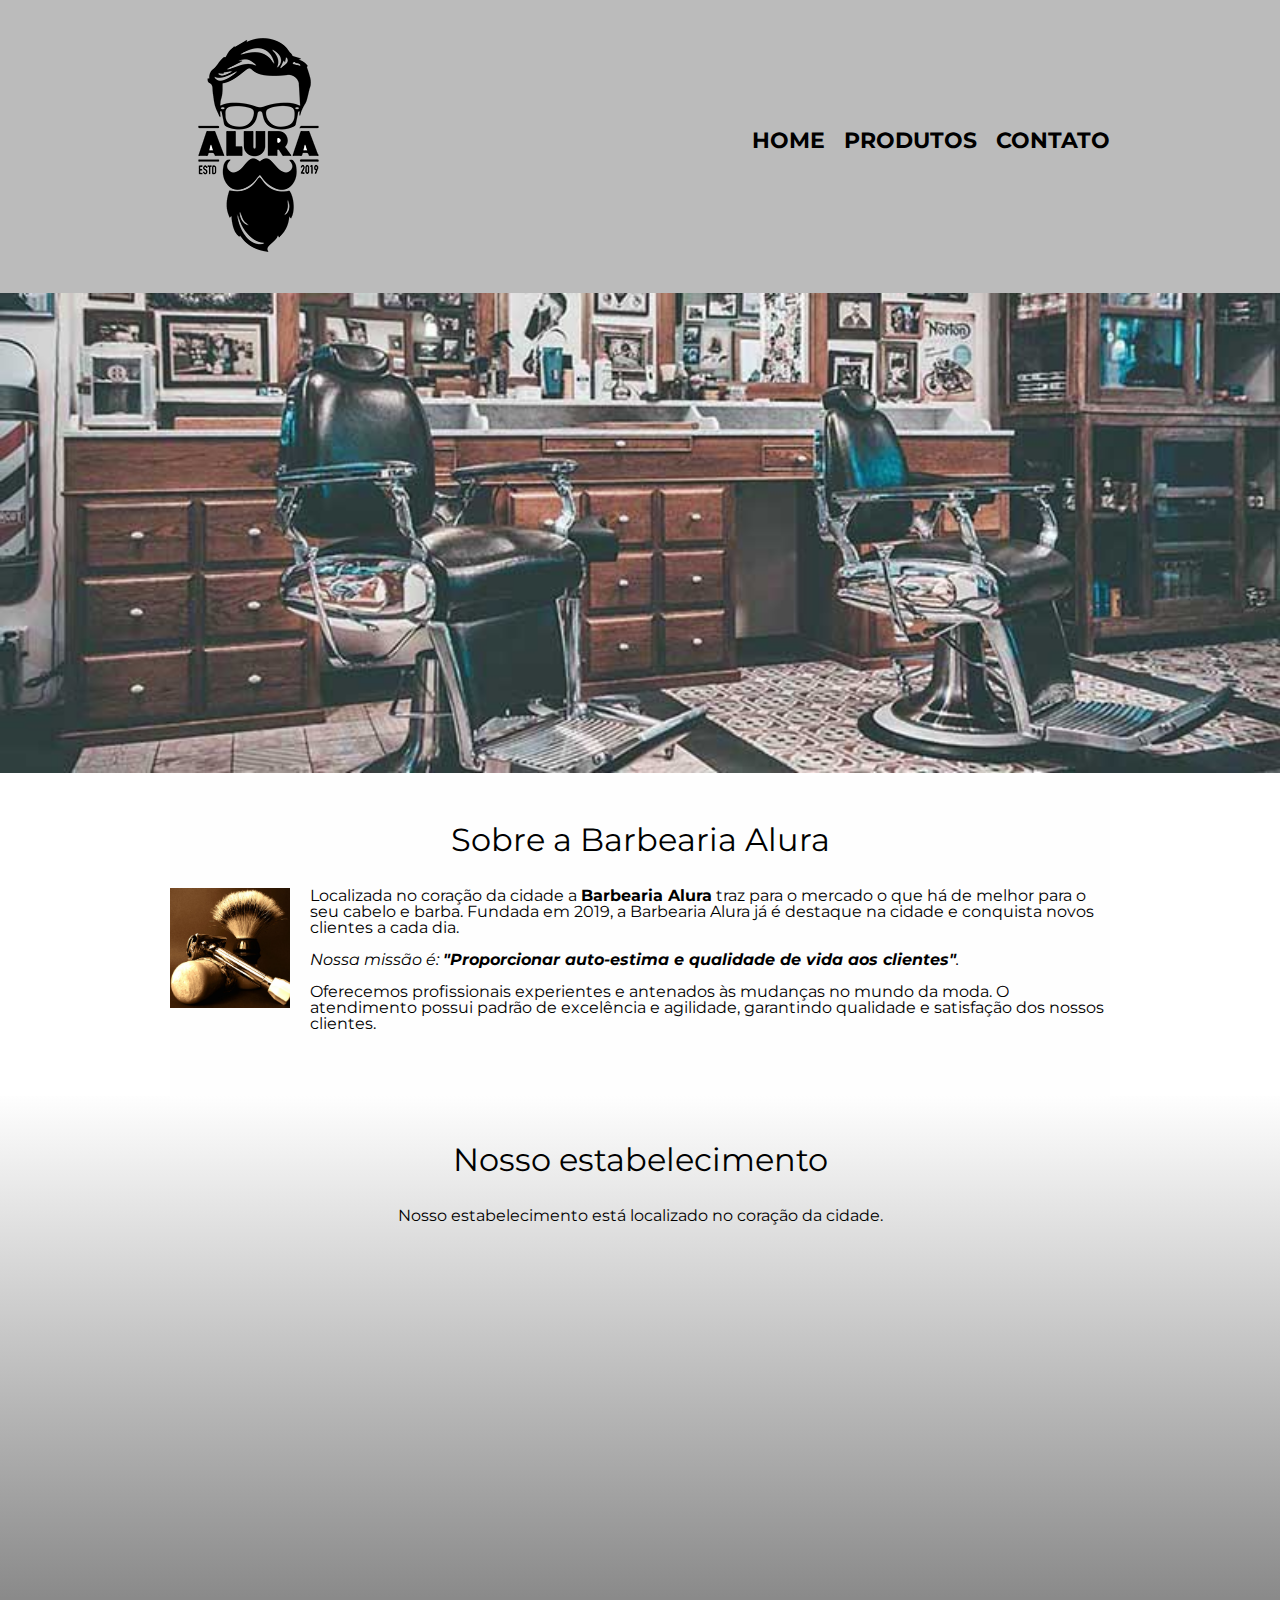
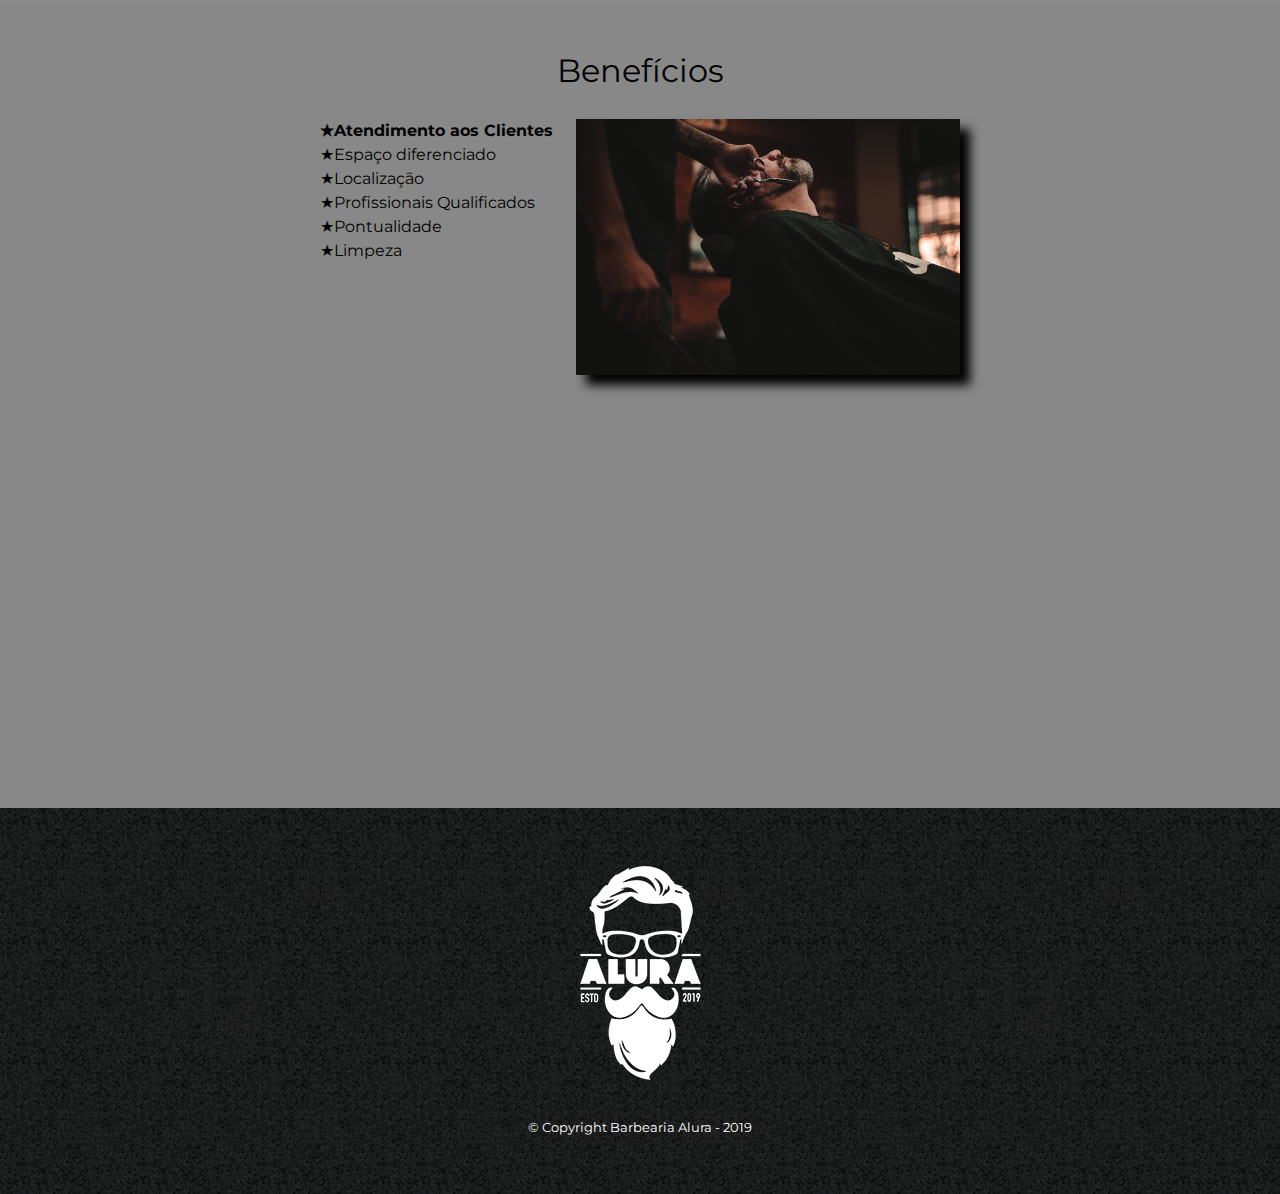
<file: index.html>
<!DOCTYPE html>
<html lang="pt-br">
    <head>
        <meta charset="UTF-8">
        <meta name="viewport" content="width=device-width">
        <title>Barbearia Alura</title>
        <link rel="stylesheet" href="reset.css">
        <link rel="stylesheet" href="style.css">
        <link href="https://fonts.googleapis.com/css2?family=Montserrat&display=swap" rel="stylesheet">
    </head>

    <body>
        <header>
            <div class="caixa">
                <h1 id="logo"><img src="logo.png"></h1>
                    <nav>
                        <ul>
                            <li><a href="index.html">Home</a></li>
                            <li><a href="produtos.html">Produtos</a></li>
                            <li><a href=contato.html>Contato</a></li>
                        </ul>
                    </nav>
            </div>
        </header>
        <img class="banner" src="banner.jpg">

        <main>
            <section class="principal">

                <h2 class="titulo-principal">Sobre a Barbearia Alura</h2>

                <img src="utensilios.jpg" class="utensilios" alt="Utensilios de barbeiro">

                <p>Localizada no coração da cidade a <strong>Barbearia Alura</strong> traz para o mercado o que há de melhor para o seu cabelo e barba.
                Fundada em 2019, a Barbearia Alura já é destaque na cidade e conquista novos clientes a cada dia.</p>
            
                <p id="missao"><em>Nossa missão é: <strong>"Proporcionar auto-estima e qualidade de vida aos clientes"</strong>.</em></p> 
            
                <p>Oferecemos profissionais experientes e antenados às mudanças no mundo da moda. 
                    O atendimento possui padrão de excelência e agilidade, garantindo qualidade e satisfação dos nossos clientes.</p> 
            </section>

            <section class="mapa">
                <h3 class="titulo-principal">Nosso estabelecimento</h3>
                <p>Nosso estabelecimento está localizado no coração da cidade.</p>
                <div class="mapa-conteudo">
                    <iframe src="https://www.google.com/maps/embed?pb=!1m14!1m8!1m3!1d31285.672939320088!2d-61.4359099!3d-11.4286462!3m2!1i1024!2i768!4f13.1!3m3!1m2!1s0x94ce5a2b2ed7f3a1%3A0xab35da2f5ca62674!2sCaelum%20-%20Escola%20de%20Tecnologia!5e0!3m2!1spt-BR!2sbr!4v1657555241587!5m2!1spt-BR!2sbr" 
                    width="100%" height="300" style="border:0;" allowfullscreen="" loading="lazy" referrerpolicy="no-referrer-when-downgrade"></iframe>
                </div>
            </section>

            <section class="beneficios">
                <h3 class="titulo-principal">Benefícios</h3>
                <div class="conteudo-beneficios">
                    <ul class="lista-beneficios">
                        <li class="itens">Atendimento aos Clientes</li>
                        <li class="itens">Espaço diferenciado</li>
                        <li class="itens">Localização</li>
                        <li class="itens">Profissionais Qualificados</li>
                        <li class="itens">Pontualidade</li>
                        <li class="itens">Limpeza</li>
                    </ul><img class="imagem-beneficios" src="beneficios.jpg">
                </div>
                <div class="video">
                    <iframe width="100%" height="315" src="https://www.youtube.com/embed/wcVVXUV0YUY" 
                    frameborder="0" allow="accelerometer; autoplay; encrypted-media; gyroscope; picture-in-picture" allowfullscreen></iframe>
                </div>    
            </section>
        </main>
        <footer>
            <img src="logo-branco.png">
            <p class="copyright">&copy; Copyright Barbearia Alura - 2019</p>
        </footer>
    </body>
    
</html>
</file>
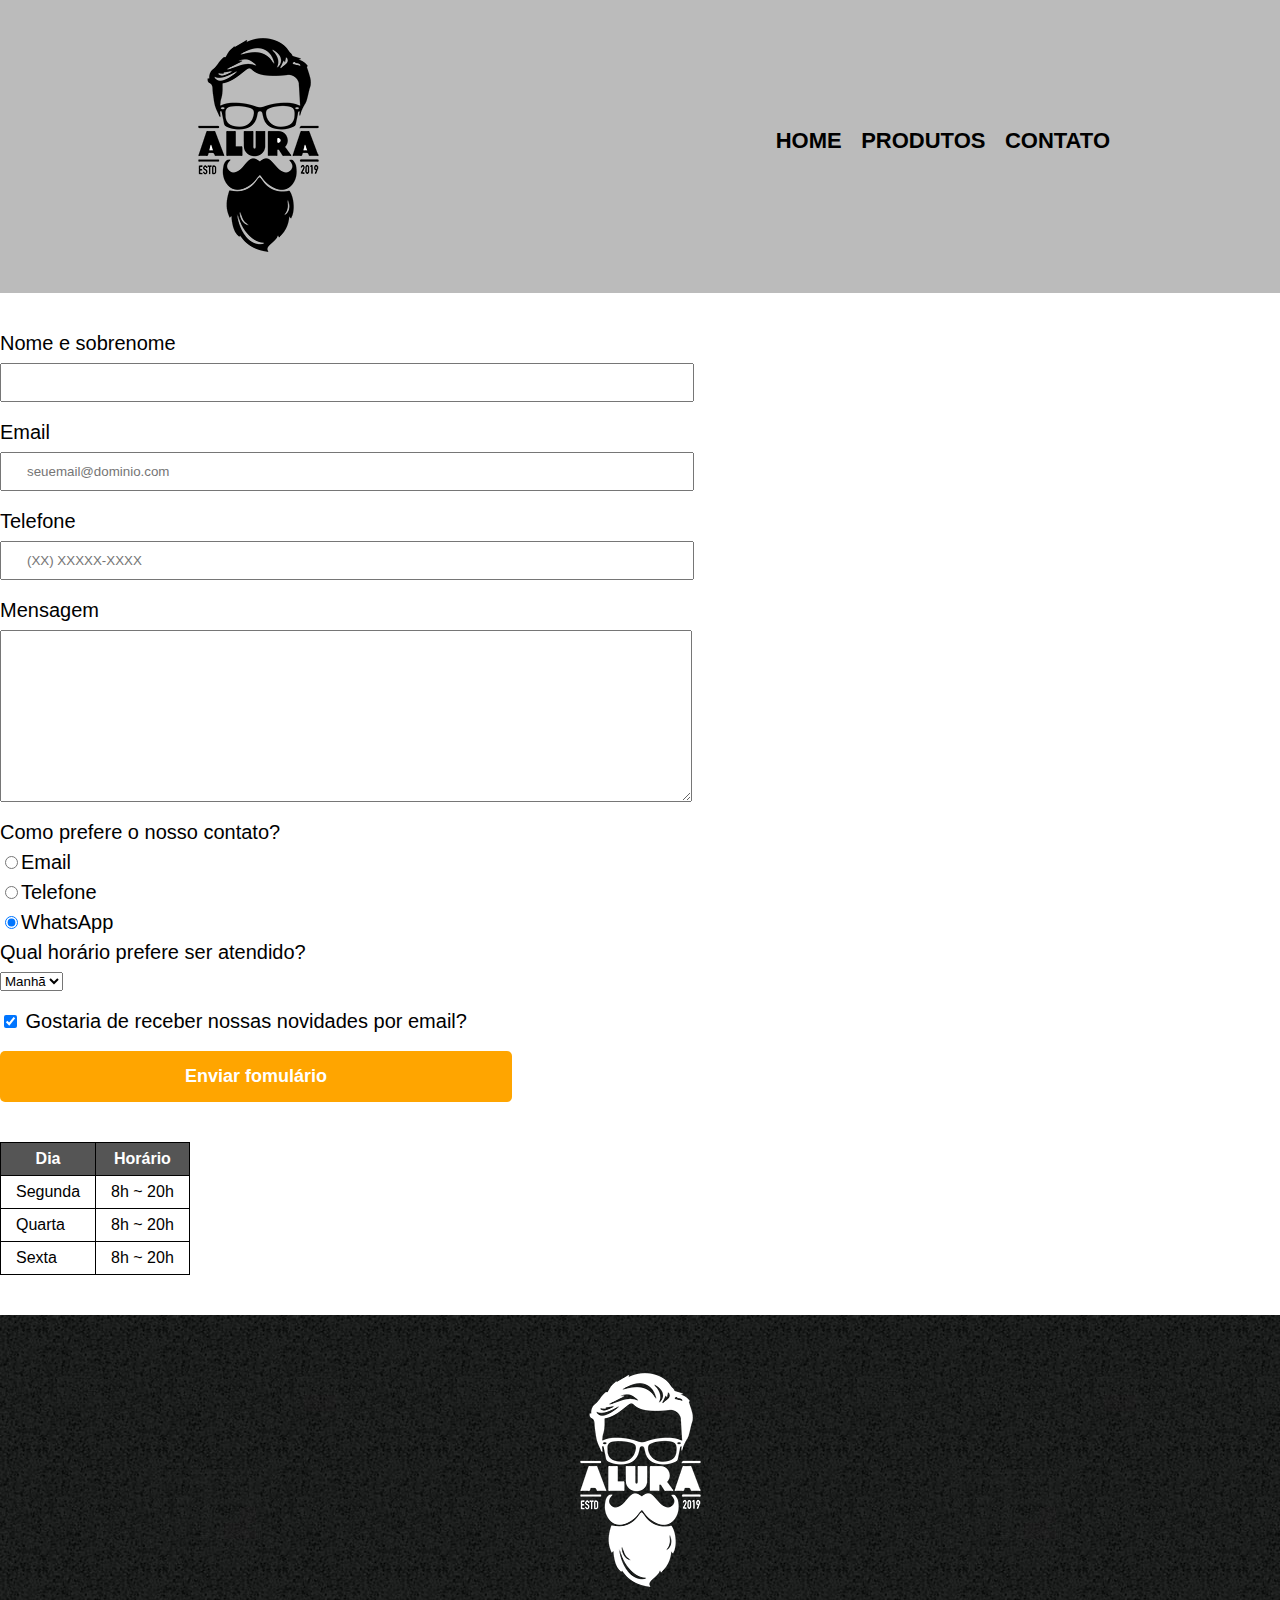
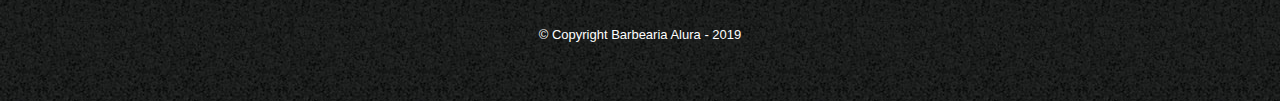
<file: contato.html>
<!DOCTYPE html>
<html>
    <head>
        <meta charset="UTF-8">
        <title>Contato - Barbearia Alura</title>
        <link rel="stylesheet" href="reset.css">
        <link rel="stylesheet" href="style.css">
    </head>
    <body>
        <header>
            <div class="caixa">
                <h1 id="logo"><img src="logo.png" alt="Logo da Barbearia Alura"></h1>
                    <nav>
                        <ul>
                            <li><a href="index.html">Home</a></li>
                            <li><a href="produtos.html">Produtos</a></li>
                            <li><a href=contato.html>Contato</a></li>
                        </ul>
                    </nav>
            </div>
        </header>
        <main>
            <form>
                <label for="nomesobrenome">Nome e sobrenome</label>
                <input type="text" id="nomesobrenome" class="input-padrao" required>

                <label for="email">Email</label>
                <input type="email" id="email" class="input-padrao" required placeholder="seuemail@dominio.com">

                <label for="telefone">Telefone</label>
                <input type="tel" id="telefone" class="input-padrao" required placeholder="(XX) XXXXX-XXXX">
                
                <label for="mensagem">Mensagem</label>
                <textarea cols="70" rows="10" id="mensagem" class="input-padrao" required></textarea>

                <fieldset>
                    <legend>Como prefere o nosso contato?</legend>
                    <label for="radio-email"><input type="radio" name="contato" value="email" id="radio-email">Email</label>
                    
                    
                    <label for="radio-telefone"><input type="radio" name="contato" value="telefone" id="radio-telefone">Telefone</label>
                    

                    <label for="radio-whatsapp"><input type="radio" name="contato" value="whatsapp" id="radio-whatsapp" checked>WhatsApp</label>
                    
                </fieldset>

              <fieldset>
                <legend>Qual horário prefere ser atendido?</legend>
                <select>
                    <option>Manhã</option>
                    <option>Tarde</option>
                    <option>Noite</option>
                </select>
            </fieldset>

              <label class="checkbox"><input type="checkbox" checked> Gostaria de receber nossas novidades por email?</label>

                <input type="submit" value="Enviar fomulário" class="enviar">
            </form>
            <table>
                <thead>
                    <tr>
                        <th>Dia</th>
                        <th>Horário</th>
                    </tr>
                </thead>
                <tbody>
                    <tr>
                        <td>Segunda</td>
                        <td>8h ~ 20h</td>
                        
                    </tr>
                    <tr>
                        <td>Quarta</td>
                        <td>8h ~ 20h</td>
                        
                    </tr>
                    <tr>
                        <td>Sexta</td>
                        <td>8h ~ 20h</td>
                    </tr>
                </tbody>
            </table>
        </main>
        <footer>
            <img src="logo-branco.png" alt="Logo da Barbearia Alura">
            <p class="copyright">&copy; Copyright Barbearia Alura - 2019</p>
        </footer>
    </body>
</html>
</file>
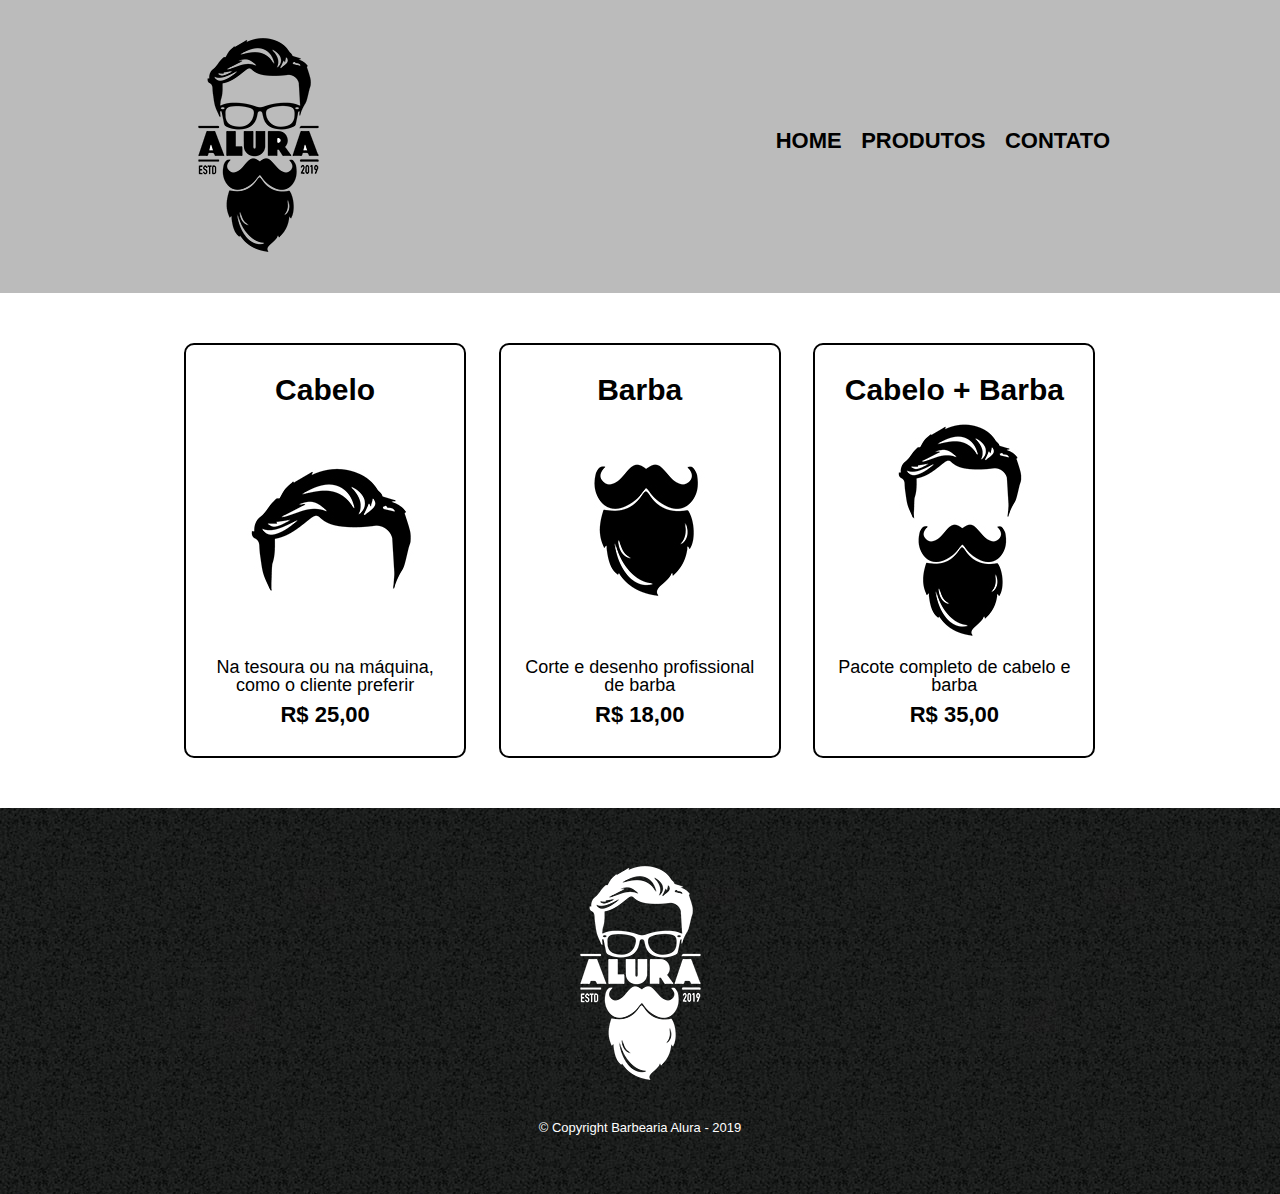
<file: produtos.html>
<!DOCTYPE html>
<html>
    <head>
        <meta charset="UTF-8">
        <meta name="viewport" content="width=device-width">
        <title>Produtos - Barbearia Alura</title>
        <link rel="stylesheet" href="reset.css">
        <link rel="stylesheet" href="style.css">
    </head>
    <body>
        <header>
            <div class="caixa">
                <h1 id="logo"><img src="logo.png"></h1>
                    <nav>
                        <ul>
                            <li><a href="index.html">Home</a></li>
                            <li><a href="produtos.html">Produtos</a></li>
                            <li><a href=contato.html>Contato</a></li>
                        </ul>
                    </nav>
            </div>
        </header>
        <main>
            <ul class="produtos">
                <li>
                    <a>
                        <h2>Cabelo</h2>
                        <img src="cabelo.jpg">
                        <p class="produto-descricao">Na tesoura ou na máquina, como o cliente preferir </p>
                        <p class="produto-preco">R$ 25,00</p>
                    </a>
                </li>
                <li>
                    <a>
                        <h2>Barba</h2>
                        <img src="barba.jpg">
                        <p class="produto-descricao">Corte e desenho profissional de barba</p>
                        <p class="produto-preco">R$ 18,00</p>
                    </a>
                </li>
                <li>
                    <a>
                        <h2>Cabelo + Barba</h2>
                        <img src="cabelo+barba.jpg">
                        <p class="produto-descricao">Pacote completo de cabelo e barba</p>
                        <p class="produto-preco">R$ 35,00</p>
                    </a>
                </li>
            </ul>
        </main>
        <footer>
            <img src="logo-branco.png">
            <p class="copyright">&copy; Copyright Barbearia Alura - 2019</p>
        </footer>
    </body>
</html>
</file>
<file: style.css>
body{
    font-family: 'Montserrat', sans-serif;
}
header{
    background: #BBBBBB;
    padding: 20px 0;

}
.caixa{
    position: relative;
    width: 940px;
    margin: 0 auto;
}

nav {
    position: absolute;
    top:110px;
    right: 0;
}

nav li{
    display:inline;
    margin: 0 0 0 15px;
    text-align: right;
}
nav a{
    text-transform: uppercase;
    color: #000000;
    font-weight: bold;
    font-size: 22px;
    text-decoration: none;
}
.produtos{
    width: 940px;
    margin: 0 auto;
    padding: 50px 0;
}
.produtos li{
    display: inline-block;
    text-align: center;
    width: 30%;
    vertical-align: top;
    margin: 0 1.5%;
    padding: 30px 20px;
    box-sizing: border-box;
    border-color: #000000;
    border-width: 2px;
    border-style: solid;
    border-radius: 10px;
    
}
.produtos li:hover{
    border-color: #C78C19;
}
.produtos li:active{
    border-color: #088C19;

}

.produtos li:hover h2{
    font-size: 34px;
}
nav a:hover{
    color: #C78C19;
    text-decoration: underline;
}
.produtos h2{
    font-size: 30px;
    font-weight: bold;
}
.produto-descricao{
    font-size: 18px; 
}
.produto-preco{
    font-size: 22px;
    font-weight: bold;
    margin-top: 10px;
}
footer{
    text-align: center;
    background: url("bg.jpg");
    padding: 40px 0;
}
.copyright{
    color: #FFFFFF;
    font-size: 13px;
    margin: 20px 0;
}

main {
    
}
form{
    margin: 40px 0;
}
form label,  form legend {
    display:block;
    font-size: 20px;
    margin: 0 0 10px;

}
.input-padrao{
    display:block;
    margin: 0 0 20px;
    padding: 10px 25px;
    width: 50%;
}
.checkbox{
    margin:20px 0;
}
.enviar{
    width: 40%;
    padding: 15px 0;
    background: orange;
    color: white;
    font-weight: bold;
    font-size: 18px;
    border:none;
    border-radius: 5px;
    transition: 1s all;
    cursor: pointer;
}

.enviar:hover{
    background: darkorange;
    transform: scale(1.2);
}
table{
    margin: 20px 0 40px;
}
thead{
    background:#555555;
    color: white;
    font-weight: bold;
}
td, th{
    border:1px solid #000000;
    padding: 8px 15px;
}

/* css da pagina */

.banner {
    width: 100%;
}
.titulo-principal {
    text-align: center;
    font-size: 2em;
    margin: 0 0 1em;
    clear: left;
}

.principal{
    padding: 3em 0;
    background:#FEFEFE;
    width: 940px;
    margin: 0 auto;
}
.principal p{
    margin: 0 0 1em;
}

.principal strong{
    font-weight: bold;
}

.principal em{
    font-style: italic;
}

.conteudo-beneficios{
    width: 640px;
    margin: 0 auto;
}
.lista-beneficios{
    width: 40%;
    display: inline-block;
    vertical-align: top;
}
.imagem-beneficios{
    width: 60%;
    opacity: 1;
    transition: 400ms ;
    box-shadow: 10px 10px 10px 0 #000000;
}
.imagem-beneficios:hover{
    opacity: 0.3;
}
.utensilios{
    width: 120px;
    float: left;
    margin: 0 20px 20px 0;
}

.mapa{
    padding: 3em 0;
    background: linear-gradient(#FEFEFE, #888888);
    
}
.mapa-conteudo{
    width: 940px;
    margin: 0 auto;
}
.beneficios{
    padding: 3em 0;
    background: #888888;
}
.itens{
    line-height: 1.5;
}
.itens:before{
    content:"★"
}
.itens:first-child{
    font-weight: bold;
}

.mapa p{
    text-align: center;
    margin: 0 0 2em;
}
.video{
    width: 560px;
    margin: 2em auto;
}
@media screen and (max-width: 480px){
    .caixa, .principal, .conteudo-beneficios, .mapa-conteudo, .video{
        width: auto;
    }
    h1{
        text-align: center;
    }
    nav {
        position: static;
    }
    .lista-beneficios, .imagem-beneficios{
        width: 100%;
    }
}
</file>
